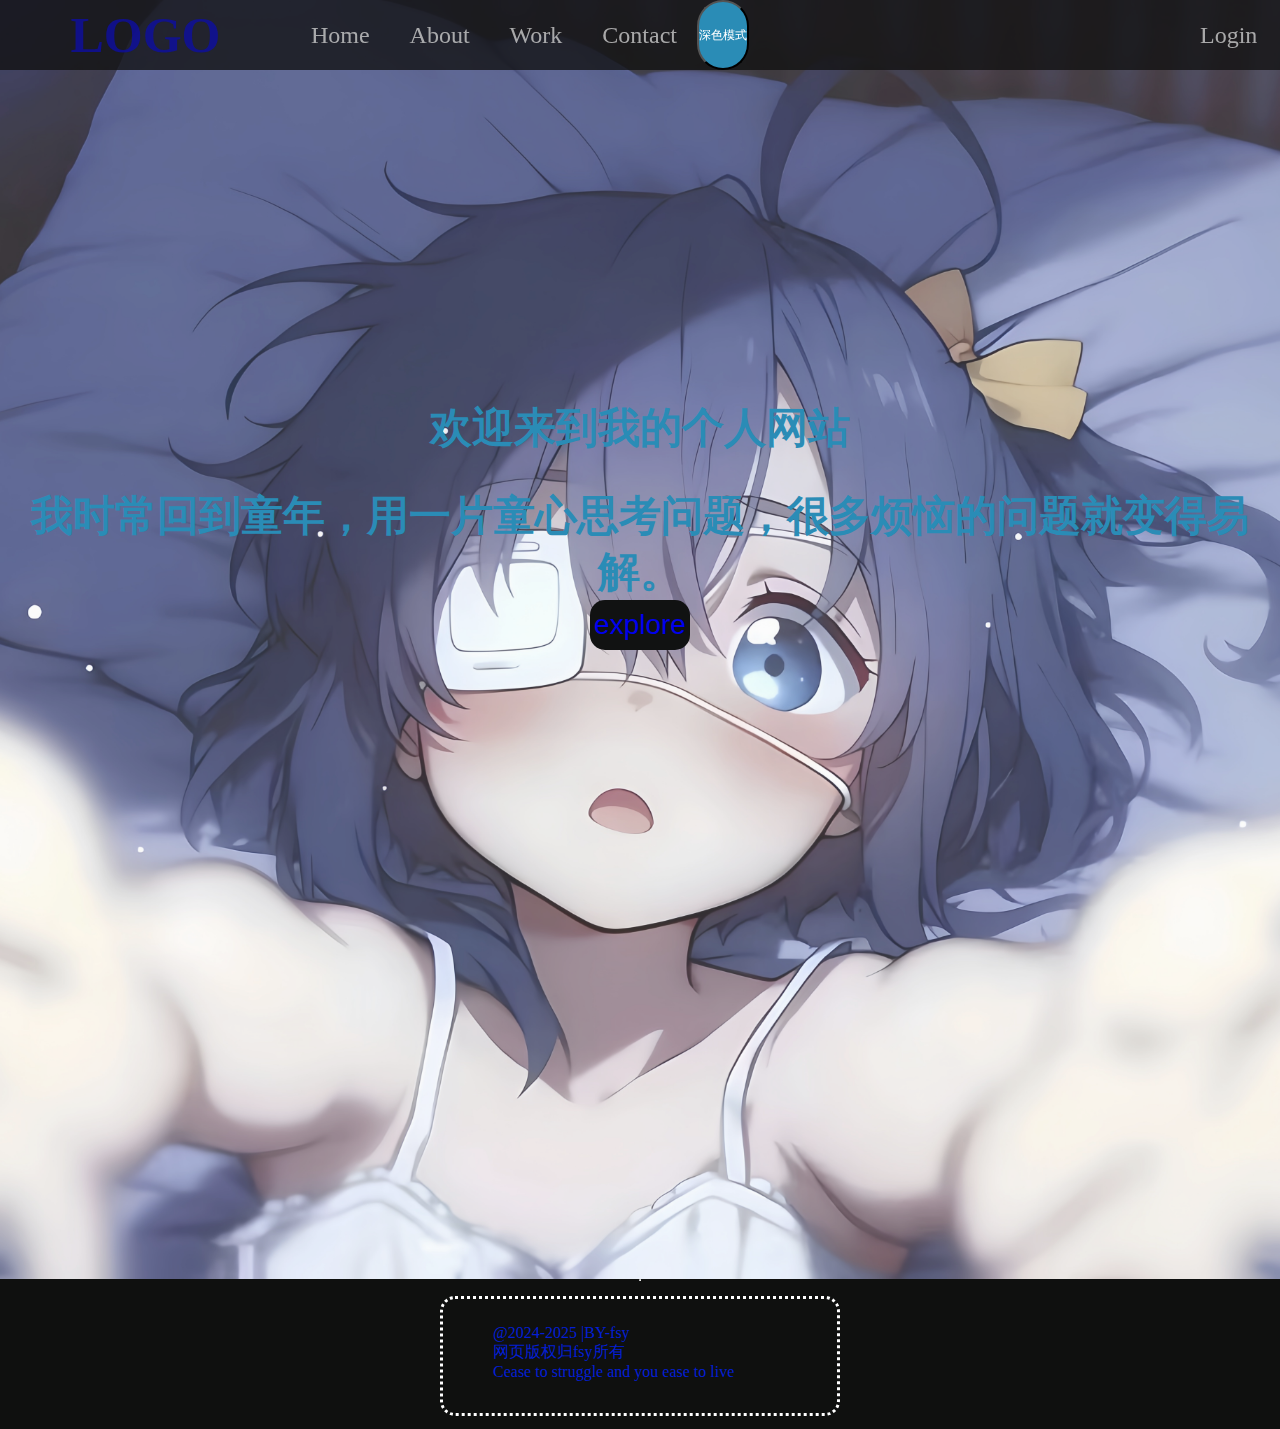
<file: index.html>
<!DOCTYPE html>
<html lang="en" xmlns="http://www.w3.org/1999/html">
<head>
    <meta charset="UTF-8">
    <meta name="viewport" content="width=device-width, initial-scale=1.0">
    <title>个人网页设计</title>
    <link rel="stylesheet" href="CSS/styles.css">
    <script src="javascript/script.js"></script>
</head>
<body>
<div class="poster">
    <div class="login-image-wrapper">
        <img src="图片/About-bag.jpg" alt="loginimage" class="login-image">
    </div>
    <!--导航栏-->
    <div class="header_bar">
        <!--导航栏按键-->
        <div class="header_left">
            <span>LOGO</span>
        </div>
            <input type="checkbox" id="nav-toggle" class="nav-toggle" />
            <label for="nav-toggle" class="menu-icon">☰</label>
        <div class="header_navbar">
            <ul>
            <li><a href="index.html">Home</a> </li>
                <li><a href="html/About.html">About</a></li>
                <li><a href="html/work.html">Work</a></li>
                <li><a href="html/contact.html">Contact</a></li>
            </ul>
        </div>
            <button class="button" id="toggleButton" onclick="changeColor(this)">深色模式</button>
        <div class="header_right">
            <!-- 登录/注册 -->
            <a href="html/login.html" class="header_login">
                <span>Login</span>
            </a>
        </div>
    </div>
    <div class="content">
        <h2 style="text-align: center">欢迎来到我的个人网站</h2>
        <br>
        <h2 style="text-align: center">我时常回到童年，用一片童心思考问题，很多烦恼的问题就变得易解。</h2>
        <button class="explore"><a href="html/About.html" style="text-decoration: none">explore</a></button>
    </div>
</div>
<div class="header_footer">
    <hr> <!--这里是水平线，放在内容的末尾 -->
    <div class="borders">
        <div class="footer_content">
            @2024-2025 |BY-fsy
            <br>
            网页版权归fsy所有
            <br>
            Cease to struggle and you ease to live
        </div>
    </div>
</div>
</body>
</html>
</file>
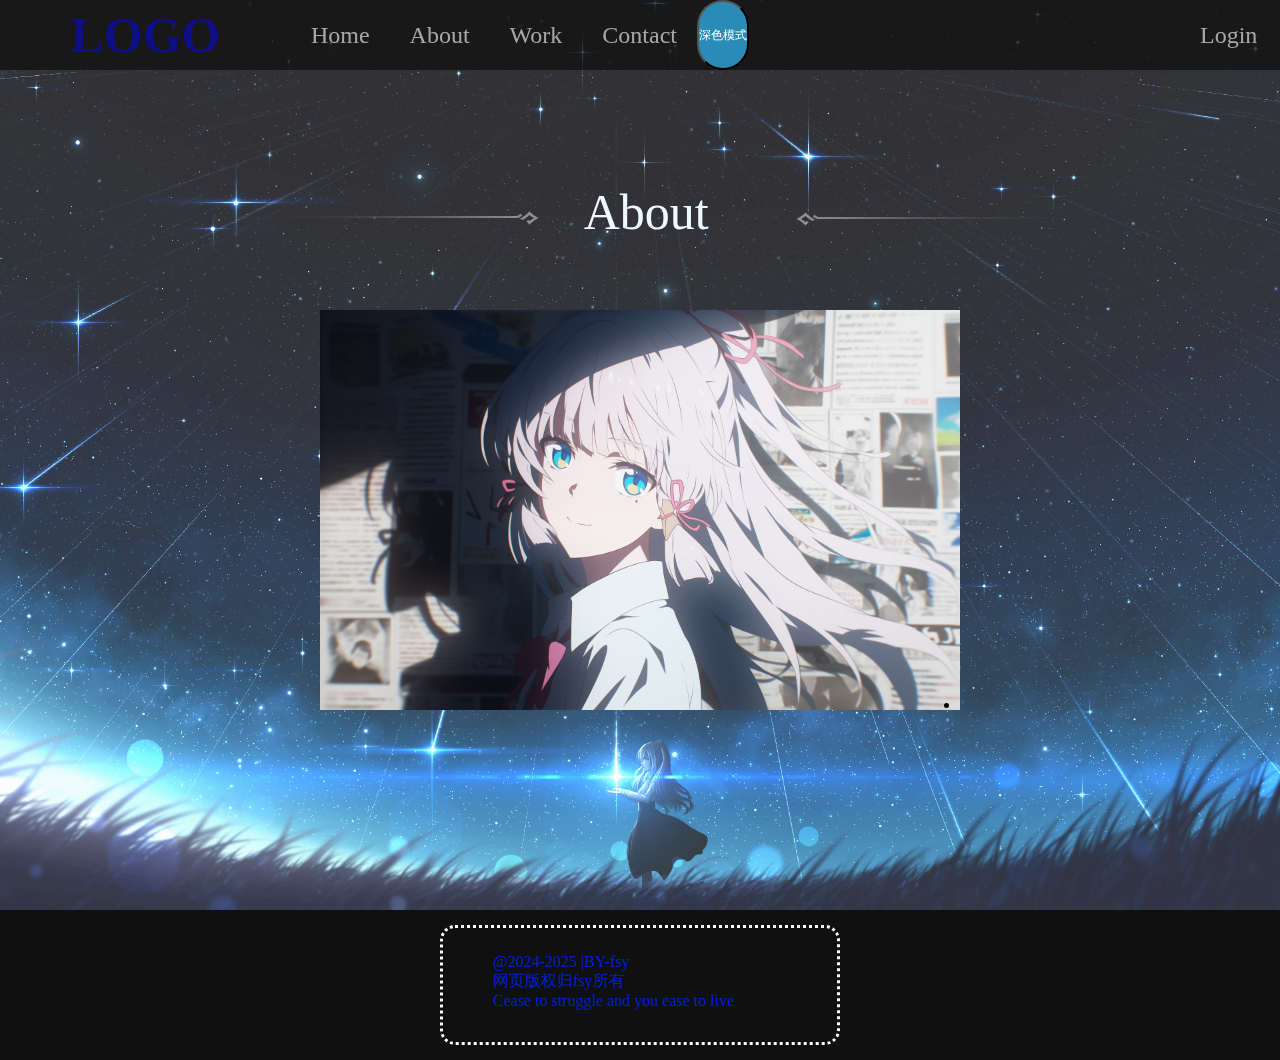
<file: html/About.html>
<!DOCTYPE html>
<html lang="en">
<head>
    <meta charset="UTF-8">
    <meta name="viewport" content="width=device-width, initial-scale=1.0">
    <title>About</title>
    <link rel="stylesheet" href="../CSS/styles.css">
    <script src="../javascript/script.js"></script>
</head>
<body>
<!--导航栏-->
<div class="header_bar">
    <!--导航栏按键-->
    <div class="header_left">
        <span>LOGO</span>
    </div>
    <input type="checkbox" id="nav-toggle" class="nav-toggle"/>
    <label for="nav-toggle" class="menu-icon">☰</label>
    <div class="header_navbar">
        <ul>
            <li><a href="../index.html">Home</a></li>
            <li><a href="About.html">About</a></li>
            <li><a href="work.html">Work</a></li>
            <li><a href="contact.html">Contact</a></li>
        </ul>
    </div>
    <button class="button" id="toggleButton" onclick="changeColor(this)">深色模式</button>
    <div class="header_right">
        <!-- 登录/注册 -->
        <a href="login.html" class="header_login">
            <span>Login</span>
        </a>
    </div>
</div>

<div class="news">
    <div class="login-image-wrapper">
        <img src="../图片/About-1.png" alt="loginimage" class="login-image">
    </div>
    <h3>&nbsp;About</h3>
    <!-- 新闻主题 -->
    <div class="news_main">
        <!-- 轮播图 -->
        <div class="carousel_map">
            <div class="slide">
                <input type="radio" name="pic" id="pic1" checked/>
                <input type="radio" name="pic" id="pic2"/>
                <input type="radio" name="pic" id="pic3"/>
                <input type="radio" name="pic" id="pic4"/>

                <div class="labels">
                    <label for="pic1"></label>
                    <label for="pic2"></label>
                    <label for="pic3"></label>
                    <label for="pic4"></label>
                </div>

                <ul class="list">
                    <li class="item">
                            <img src="../图片/about1.jpg" style="height: 100%; width: 100%;" alt=""/>
                    </li>
                    <li class="item">
                            <img src="../图片/about2.jpg" style="height: 100%; width: 100%;" alt=""/>
                    </li>
                    <li class="item">
                            <img src="../图片/about3.jpg" style="height: 100%; width: 100%;" alt=""/>
                    </li>
                    <li class="item">
                            <img src="../图片/work5.png" style="height: 100%; width: 100%;" alt=""/>
                    </li>
                </ul>
            </div>
        </div>
    </div>
</div>
<div class="header_footer" style="top: 910px">
    <div class="borders">
        <div class="footer_content">
            @2024-2025 |BY-fsy
            <br>
            网页版权归fsy所有
            <br>
            Cease to struggle and you ease to live
        </div>
    </div>
</div>
</body>
</html>
</file>
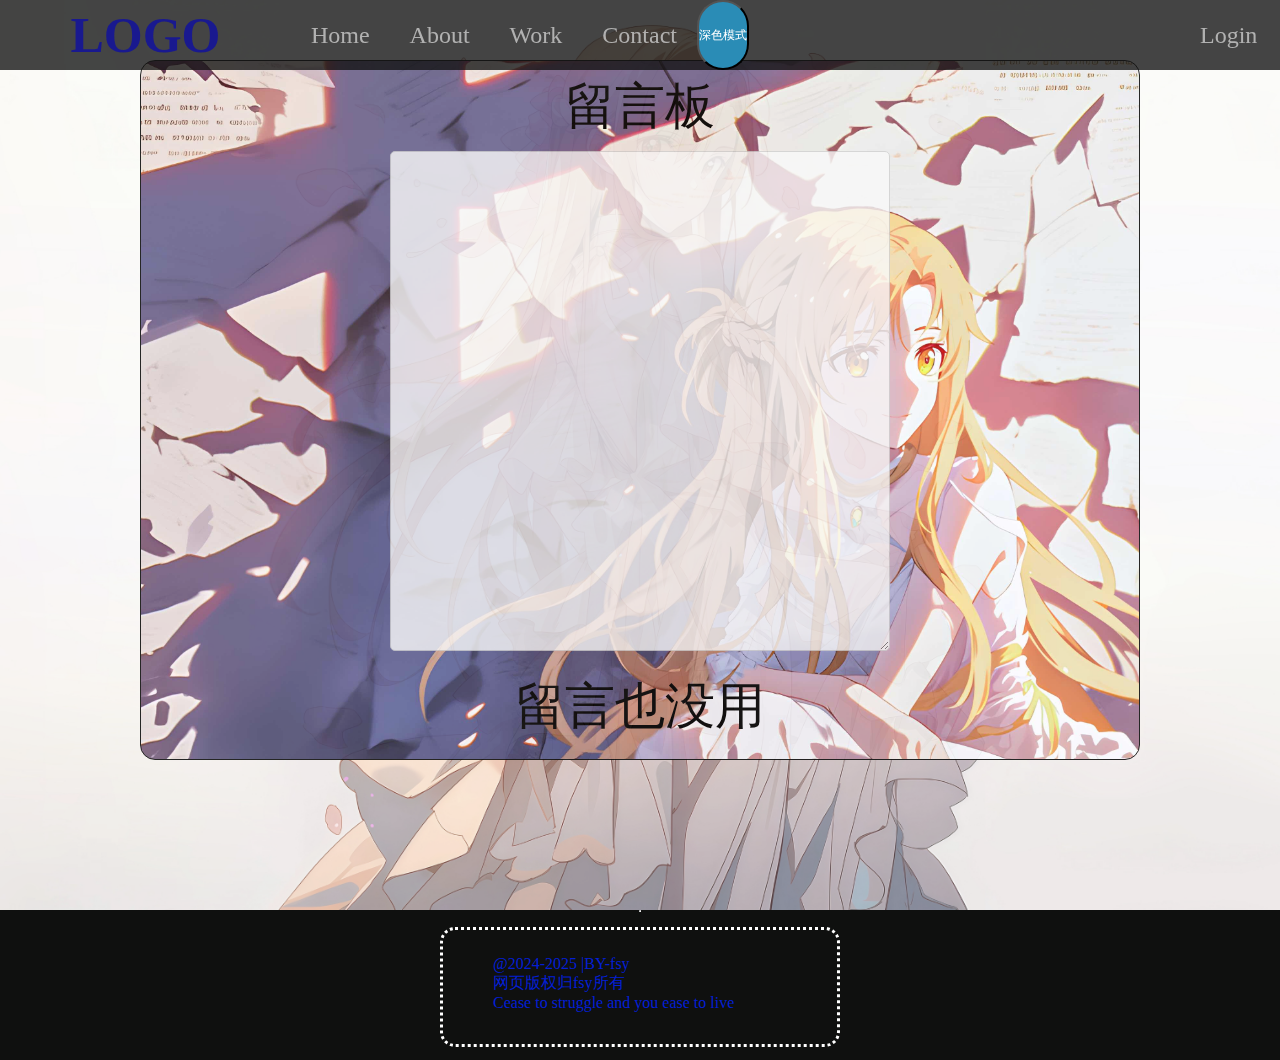
<file: html/contact.html>
<!DOCTYPE html>
<html lang="en">
<head>
    <meta charset="UTF-8">
    <meta name="viewport" content="width=device-width, initial-scale=1.0">
    <title>contact</title>
    <link rel="stylesheet" href="../CSS/styles.css">
    <script src="../javascript/script.js"></script>
</head>
<body>
<!--导航栏-->
<div class="header_bar">
    <!--导航栏按键-->
    <div class="header_left">
        <span>LOGO</span>
    </div>
    <input type="checkbox" id="nav-toggle" class="nav-toggle"/>
    <label for="nav-toggle" class="menu-icon">☰</label>
    <div class="header_navbar">
        <ul>
            <li><a href="../index.html">Home</a></li>
            <li><a href="About.html">About</a></li>
            <li><a href="work.html">Work</a></li>
            <li><a href="contact.html">Contact</a></li>
        </ul>
    </div>
    <button class="button" id="toggleButton" onclick="changeColor(this)">深色模式</button>
    <div class="header_right">
        <!-- 登录/注册 -->
        <a href="login.html" class="header_login">
            <span>Login</span>
        </a>
    </div>
</div>

<div class="contact">
    <div class="login-image-wrapper">
        <img src="../图片/contact2.png" alt="loginimage" class="login-image">
    </div>
    <div class="contact_img">
            <p>留言板</p>
            <br>
                    <label>
                        <textarea rows="10" cols="50"></textarea>
                    </label>
            <p>留言也没用</p>
    </div>
</div>
<div class="header_footer">
    <hr> <!--这里是水平线，放在内容的末尾 -->
    <div class="borders">
        <div class="footer_content">
            @2024-2025 |BY-fsy
            <br>
            网页版权归fsy所有
            <br>
            Cease to struggle and you ease to live
        </div>
    </div>
</div>
</body>
</html>
</file>
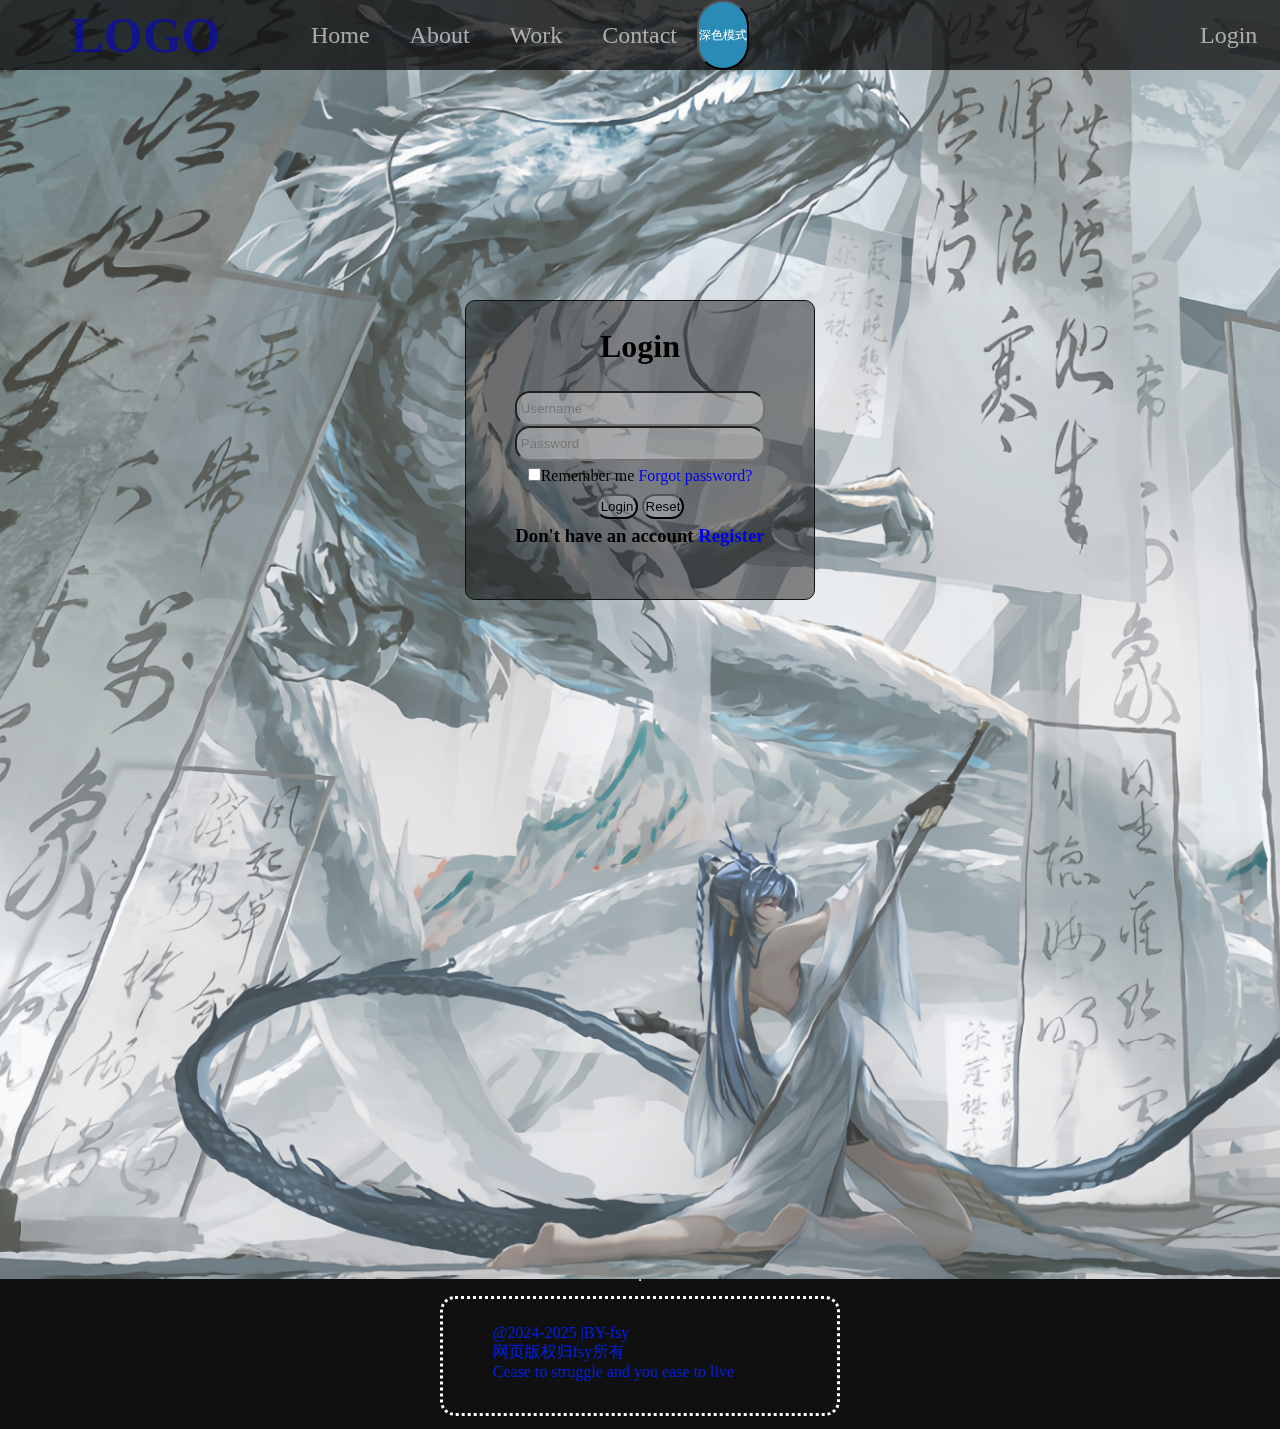
<file: html/login.html>
<!DOCTYPE html>
<html lang="en">
<head>
    <meta charset="UTF-8">
    <meta name="viewport" content="width=device-width, initial-scale=1.0">
    <title>login</title>
    <link rel="stylesheet" href="../CSS/styles.css">
</head>
<body>
<div class="poster">
    <!--导航栏-->
    <div class="login-image-wrapper">
        <img src="../图片/loginimage.jpg" alt="loginimage" class="login-image">
    </div>
    <div class="header_bar">
        <!--导航栏按键-->
        <div class="header_left">
            <span>LOGO</span>
        </div>
        <input type="checkbox" id="nav-toggle" class="nav-toggle"/>
        <label for="nav-toggle" class="menu-icon">☰</label>
        <div class="header_navbar">
            <ul>
                <li><a href="../index.html">Home</a></li>
                <li><a href="About.html">About</a></li>
                <li><a href="work.html">Work</a></li>
                <li><a href="contact.html">Contact</a></li>
            </ul>
        </div>
        <button class="button" id="toggleButton" onclick="changeColor(this)">深色模式</button>
        <div class="header_right">
            <!-- 登录/注册 -->
            <a href="login.html" class="header_login">
                <span>Login</span>
            </a>
        </div>
    </div>
    <div class="register">
        <h1>Login</h1>
        <br>
        <div class="position">
            <form action="../index.html" onsubmit="return login()">
                <label>
                    <input type="text" id="zh" name="username" placeholder=" Username" class="input">
                    <br>
                    <input type="password" id="mm" name=" password" placeholder=" Password" class="input">
                    <br>
                    <input type="checkbox">Remember me
                    <a href="#" style="text-decoration: none">Forgot password?</a>
                    <br>
                    <!--按钮-->
                    <button type="submit">Login</button>
                    <button type="reset">Reset</button>
                    <br>
                </label>
                <h3>Don't have an account
                    <a href="cartoon.html" style="text-decoration: none">Register</a>
                </h3>
            </form>
        </div>
    </div>
</div>
<div class="header_footer">
    <hr> <!--这里是水平线，放在内容的末尾 -->
    <div class="borders">
        <div class="footer_content">
            @2024-2025 |BY-fsy
            <br>
            网页版权归fsy所有
            <br>
            Cease to struggle and you ease to live
        </div>
    </div>
</div>
<script src="../javascript/script.js"></script>
</body>
</html>
</file>
<file: CSS/styles.css>
* {
    margin: 0;
    padding: 0;
    box-sizing: border-box;
}

body {
    transition: background-color 0.5s ease;
    background-color: #f0f0f0;
    overflow-x: hidden;
}

body.background-swapped {
    background-color: rgba(14, 14, 14, 0.92); /* 切换后的背景颜色 */
}

html {
    scroll-behavior: smooth;
    scrollbar-width: none;
}


/*主页面布置*/
.poster {
    display: flex;
    position: relative;
    height: 1279px;
    width: 100%;
    background-size: cover;
}

/* 头部栏 :start */
.header_bar {
    background-color: rgba(17, 17, 17, 0.78);
    position: fixed;
    top: 0;
    height: 70px;
    line-height: 70px;
    width: 100%;
    z-index: 999;
    display: flex;
    align-items: center;
}

/* 头部导航栏左侧 */
.header_left {
    font-size: 50px;
    width: 400px;
    font-weight: bold;
    text-decoration: none;
    opacity: 0.8;

}

.header_left span {
    display: block;
    text-align: center;
    color: #0e0ea1;
}

/* 头部导航栏 nav*/
.header_navbar {
    display: flex;
    width: 500px;
    line-height: 70px;
    height: 70px;

}

.header_navbar ul {
    display: flex;
    line-height: 70px;
    list-style-type: none; /* 移除列表项符号 */

}

.header_navbar li {
    display: flex;
    line-height: 70px;
    float: left; /* 使列表项水平排列 */
}

.header_navbar li a {
    font-size: 24px;
    color: rgb(204, 204, 204);
    text-decoration: none;
    opacity: 0.8;
    text-align: center;
}

/* 头部导航栏右侧 */
.header_right {
    display: flex;
    height: 70px;
    width: 730px;
    align-items: center;
    justify-content: flex-end;
}

.header_login {
    display: flex;
    height: 70px;
    width: 100px;
}

.header_bar a {
    font-size: 24px;
    color: rgb(204, 204, 204);
    text-decoration: none;
    padding: 0 20px;
    opacity: 0.8;
    text-align: center;
}

/* 导航栏窗口字体鼠标接触特效 */
.header_bar a:hover {
    background-color: rgba(235, 241, 237, 0.07);
    color: #34a5c8;
}

.header_right a:hover {
    color: #2dbed1;
}

/*导航栏中的深色模式按钮*/
.button {
    cursor: pointer;
    height: 70px;
    width: 70px;
    display: block;
    color: white;
    border-radius: 45px;
    background-color: #2a8cb6;
    font-size: 12px;
}

.button.clicked {
    background-color: #111212; /* 更换后的颜色 */
    color: white; /* 更换后的文字颜色 */
}

.content {
    height: 30px;
    width: 100%;
    position: absolute;
    font-family: 宋体, serif;
    font-size: 28px;
    top: 400px;
    color: #2a8cb6;
    animation: slideUp 2.5s ease-in-out forwards;
}

.explore {
    display: flex;
    align-items: center;
    position: absolute;
    justify-content: center;
    justify-items: center;
    font-size: 28px;
    height: 50px;
    width: 100px;
    border-radius: 15px;
    left: 50%;
    transform: translate(-50%);
    background-color: #111212;
    border: none;
}

.explore a:hover {
    color: #031fd5;
}

.header_footer {
    height: 150px;
    width: 100%;
    position: absolute;
    background-color: rgb(15, 16, 15);
    justify-content: center;
    justify-items: center;
}

/*自适应导航栏*/
.nav-toggle {
    display: none; /* 默认隐藏checkbox，不变*/
}

.menu-icon {
    display: none; /* 默认隐藏菜单图标，仅在小屏幕显示 */
    font-size: 24px;
    cursor: pointer;
    color: rgb(204, 204, 204);
    opacity: 0.8;
}

@media (max-width: 700px) {
    .header_left {
        font-size: 30px;
        width: 100px;
        font-weight: bold;
        text-decoration: none;
        opacity: 0.8;

    }

    .header_navbar ul {
        display: none;
        position: relative;
        top: 70px;
        right: 110px;
    }

    .header_navbar ul {
        flex-direction: column; /* 垂直排列 */
        display: none; /* 隐藏列表，直到点击菜单图标 */
    }

    .header_navbar li {
        width: 100%;
        line-height: 70px;
        background-color: rgba(15, 16, 15, 0.65);
    }

    .header_navbar li a {
        width: 100%;
    }

    .menu-icon {
        display: block; /* 在小屏幕上显示菜单图标 */
    }

    input[type="checkbox"]:checked ~ .header_navbar ul {
        display: block; /* 当复选框被选中时，显示导航栏列表 */
    }
}

.borders {
    top: 15px;
    display: flex;
    position: relative;
    height: 120px;
    width: 400px;
    border-style: dotted;
    border-color: white;

    border-radius: 15px;
    justify-items: center;
    justify-content: center;
}

.footer_content {
    display: flex;
    width: 100%;
    position: absolute;
    top: 25px;
    left: 50px;
    color: #031fd5;
}

/*end*/
/*注册界面*/
.Login {
    display: flex;
    position: relative;
    height: 100%;
    width: 100%;
    background-size: cover;
}

.register {
    width: 350px;
    height: 300px;
    padding: 30px;
    background-color: rgba(12, 12, 12, 0.47);
    position: fixed;
    top: 300px;
    border-radius: 10px;
    border: 1px solid #0f100f;
    line-height: 30px;
    left: 50%;
    transform: translate(-50%);
}

.register h1 {
    text-align: center;
}

.input {
    width: 250px;
    height: 35px;
    border-radius: 15px;
    background-color: rgba(255, 255, 255, 0.34);
}

button {
    text-align: center;
    width: 42px;
    height: 25px;
    background-color: rgba(205, 208, 213, 0.3);
    border-radius: 15px;
}

.position {
    text-align: center;
}

.login-image-wrapper {
    display: flex;
    position: absolute;
    height: 100%;
    width: 100%;
    opacity: 0.8;
    overflow: hidden;
}

.login-image {
    height: 100%;
    width: 100%;
    object-fit: cover;
    object-position: center;
}

/*About界面*/
.news {
    display: flex;
    position: absolute;
    height: 910px;
    width: 100%;
}

/* 标题 */
.news h3 {
    position: relative;
    font-size: 50px;
    color: aliceblue;
    font-weight: 400;
    text-align: center;
    margin: 183px auto 60px;
    height: 66px;
}

/* 标题前图 */
.news h3::before {
    content: '';
    position: absolute;
    top: 28px;
    left: -354px;
    background: url("../图片/header_decoration.png");
    height: 14px;
    width: 385px;
}

/* 标题后图 */
.news h3::after {
    content: '';
    position: absolute;
    top: 36px;
    left: -255px;
    background: url("../图片/header_decoration.png");
    height: 14px;
    width: 385px;
    transform: translate(calc(100% + 32px), -50%) rotateY(180deg); /* 将图片翻转为镜像 */
}


/* 新闻主体 */
.news_main {
    display: flex;
    position: absolute;
    justify-content: center;
    top: 110px;
    bottom: 0;
    left: 0;
    right: 0;
    margin: auto;
    height: 400px;
}

.news_main img:hover {
    transform: scale(1.1);
    filter: grayscale(0);
}

/* 轮播图 :start*/
.carousel_map {
    width: 640px;
    height: 400px;
}

.slide {
    width: inherit;
    height: inherit;
    overflow: hidden;
    position: relative;
}

/* 鼠标放上去显示按钮 */
.slide:hover .labels {
    display: flex;
}

.slide:hover .list {
    animation: none;
}

.slide input {
    display: none;
}

/* 按钮位置 */
.labels {
    position: absolute;
    bottom: 0.5em;
    z-index: 1;
    width: inherit;
    justify-content: center;
    display: none; /* 鼠标移开隐藏按钮 */
}

/* 按钮样式 */
.labels label {
    width: 1rem;
    height: 1rem;
    border-radius: 50%;
    margin: 0 0.3rem;
    border: 0.1rem solid #fff;
    background-color: transparent;
    box-sizing: border-box;
    cursor: pointer;
}


/* 选择哪个按钮就有被点击的效果 */
input[id=pic1]:checked ~ .labels label[for=pic1],
input[id=pic2]:checked ~ .labels label[for=pic2],
input[id=pic3]:checked ~ .labels label[for=pic3],
input[id=pic4]:checked ~ .labels label[for=pic4] {
    background-color: #ede9e9;
    border: 0.1rem solid #fff;
}

/* 按钮控件选择图片 */
input[id=pic1]:checked ~ .list {
    transform: translate(calc(0 * 640px));
}

input[id=pic2]:checked ~ .list {
    transform: translate(calc(-1 * 640px));
}

input[id=pic3]:checked ~ .list {
    transform: translate(calc(-2 * 640px));
}

input[id=pic4]:checked ~ .list {
    transform: translate(calc(-3 * 640px));
}

.list {
    width: calc(5 * 640px);
    height: inherit;
    position: relative;
    overflow: hidden;
    /* 设置动画效果 */
    animation: move 15s ease 1s infinite;
}

/* 动画关键帧轮播 */
@keyframes move {
    0% {
        transform: translate(calc(0 * 640px));
    }
    25% {
        transform: translate(calc(-1 * 640px));
    }
    50% {
        transform: translate(calc(-2 * 640px));
    }
    75% {
        transform: translate(calc(-3 * 640px));
    }
    100% {
        transform: translate(calc(-4 * 640px));
    }
}

.item {
    width: 640px;
    height: 400px;
    box-sizing: border-box;
    float: left;
}

.item a {
    padding: 0;
    opacity: 1;
}

/* 轮播图 :end*/
/*work*/
.city {
    top: 70px;
    display: flex;
    position: relative;
    height: 1280px;
    width: 100%;
    background-size: cover;
}

.city_list {
    height: 100%;
    list-style-type: none;
    width: 100%;
}

.city_list_item {
    position: relative;
    width: 100%;
    height: 260px;
    display: flex;
}

.city_bg1 {
    position: absolute;
    width: 100%;
    height: 100%;
    animation: slideUp 2s ease-in-out forwards;
}

.city_bg2 {
    position: absolute;
    width: 100%;
    height: 100%;
    animation: slideUp 2.1s ease-in-out forwards;
}

.city_bg3 {
    position: absolute;
    width: 100%;
    height: 100%;
    animation: slideUp 2.2s ease-in-out forwards;
}

.city_bg4 {
    position: absolute;
    width: 100%;
    height: 100%;
    animation: slideUp 2.3s ease-in-out forwards;
}

.city_end {
    background-image: url("../图片/city_end.jpg");
    position: absolute;
    width: 100%;
    height: 170px;
    display: flex;
    justify-content: center;
    align-items: center;
    animation: slideUp 2.4s ease-in-out forwards;
}

.city_end p {
    display: flex;
    font-size: 36px;
    color: #fff;

}

.city_list img:hover {
    transform: scale(1.1);
    filter: grayscale(0);/*灰度值*/
}

.back-to-top-btn {
    position: fixed;
    bottom: 30px;
    right: 30px;
    display: none;
    background-color: #0a0a0b;
    color: rgba(255, 255, 255, 0.77); /* 按钮文字颜色 */
    border: none;
    border-radius: 45px;
    cursor: pointer;
    font-size: 16px;
}

.back-to-top-btn:hover {
    background-color: rgba(13, 14, 14, 0.72); /* 鼠标悬停时改变背景颜色 */
}

/* 城市内容 :end */
/*contact*/
.contact {
    display: flex;
    position: relative;
    height: 910px;
    width: 100%;
    justify-content: center;
}

.contact_img {
    width: 1000px;
    height: 700px;
    position: fixed;
    top: 60px;
    border-radius: 15px;
    border: 1px solid #0f100f;
    background-color: #0f100f;
    opacity: 0.9;
    line-height: 30px;
    text-align: center;
    background-image: url("../图片/contact6.png");
    background-size: cover;
    animation: slideUp 2s ease-in-out;

}
.contact_img p{
    margin-top: 30px;
    font-size: 50px;
}

.contact_img textarea {
    width: 500px;
    height: 500px;
    border: 1px solid #ccc;
    border-radius: 5px;
    padding: 10px;
    font-size: 30px;
    color: #333;
    background-color: #f9f9f9;
    opacity: 0.8;
    animation: slideUp 2.1s ease-in-out;
}
@keyframes slideUp {
    from {
        transform: translateY(100%); /* 初始位置在视口下方 */
        opacity: 0; /* 初始透明度为0 */
    }
    to {
        transform: translateY(0%); /* 结束位置在视口内 */
        opacity: 1; /* 结束透明度为1 */
    }
}
</file>
